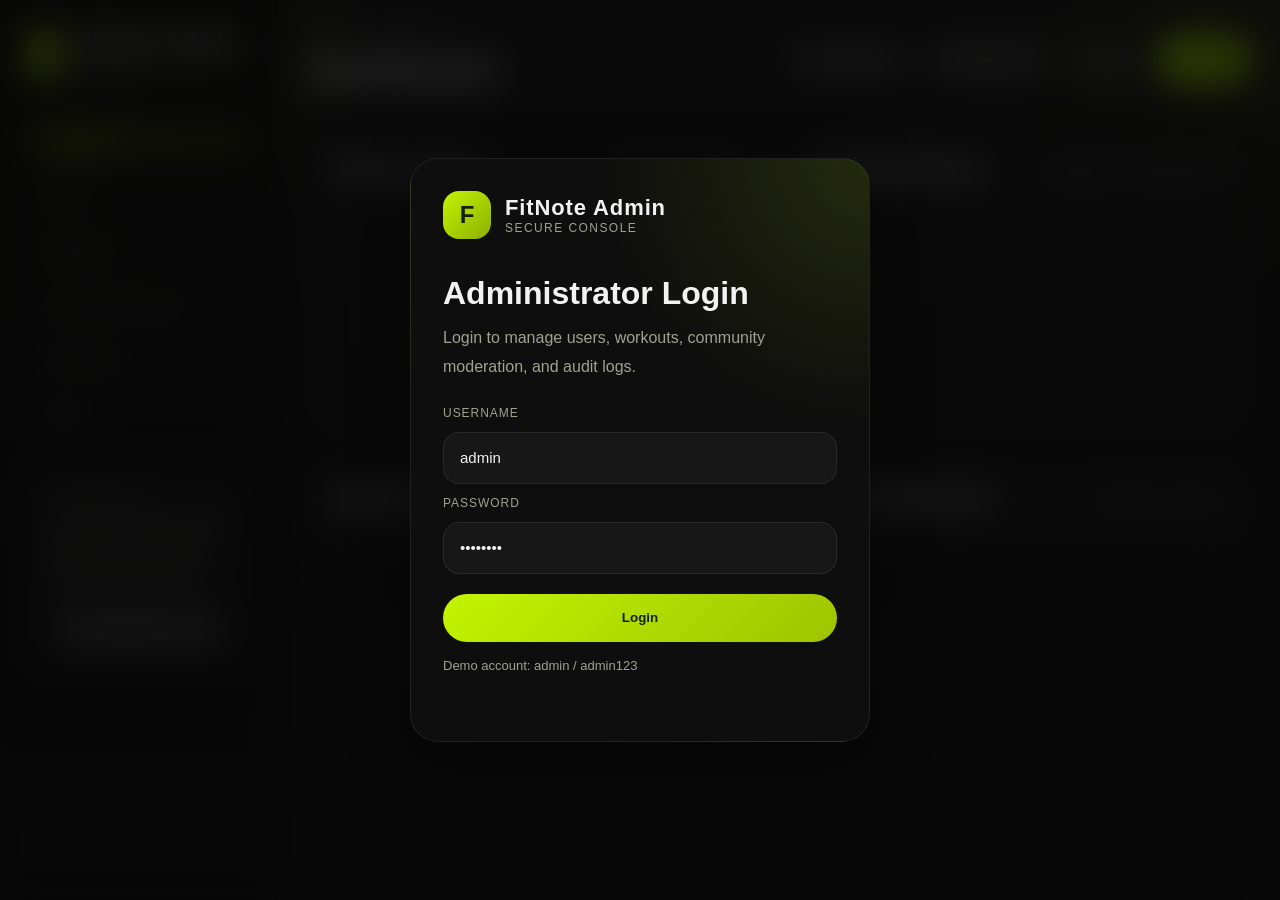
<file: backend/src/main/resources/static/admin/index.html>
<!DOCTYPE html>
<html lang="zh-CN">
<head>
  <meta charset="UTF-8">
  <meta name="viewport" content="width=device-width, initial-scale=1.0">
  <title>FitNote Admin Console</title>
  <link rel="stylesheet" href="./styles.css">
</head>
<body>
  <div class="auth-mask" id="authMask">
    <div class="auth-card">
      <div class="brand auth-brand">
        <div class="brand-mark">F</div>
        <div>
          <div class="brand-title">FitNote Admin</div>
          <div class="brand-subtitle">Secure Console</div>
        </div>
      </div>
      <div class="auth-title">Administrator Login</div>
      <p class="auth-copy">Login to manage users, workouts, community moderation, and audit logs.</p>
      <form class="auth-form" id="loginForm">
        <label class="field-label" for="usernameInput">Username</label>
        <input id="usernameInput" class="auth-input" type="text" value="admin" autocomplete="username" placeholder="Enter admin username">
        <label class="field-label" for="passwordInput">Password</label>
        <input id="passwordInput" class="auth-input" type="password" value="admin123" autocomplete="current-password" placeholder="Enter admin password">
        <button class="login-btn" id="loginBtn" type="submit">Login</button>
      </form>
      <div class="auth-hint">Demo account: admin / admin123</div>
      <div class="auth-message" id="authMessage"></div>
    </div>
  </div>

  <div class="shell">
    <aside class="sidebar">
      <div class="brand">
        <div class="brand-mark">F</div>
        <div>
          <div class="brand-title">FitNote Admin</div>
          <div class="brand-subtitle">Graduation Project Console</div>
        </div>
      </div>

      <nav class="nav">
        <button class="nav-item active" data-view="dashboard">Dashboard</button>
        <button class="nav-item" data-view="users">Users</button>
        <button class="nav-item" data-view="workouts">Workouts</button>
        <button class="nav-item" data-view="posts">Community Review</button>
        <button class="nav-item" data-view="logs">Audit Logs</button>
        <button class="nav-item" data-view="plans">Plans</button>
      </nav>

      <div class="sidebar-card">
        <div class="sidebar-label">System Note</div>
        <p>This console supports RBAC login, moderation actions, and full audit traceability.</p>
        <a class="ghost-link sidebar-link" href="/admin/big-screen">Open Data Screen</a>
      </div>
    </aside>

    <main class="main">
      <header class="topbar">
        <div>
          <div class="eyebrow">Admin Management</div>
          <h1 id="pageTitle">Dashboard</h1>
        </div>
        <div class="topbar-actions">
          <div class="admin-chip" id="adminChip">Not Logged In</div>
          <a class="ghost-link" href="/admin/big-screen">Data Screen</a>
          <button class="ghost-btn" id="logoutBtn">Logout</button>
          <button class="refresh-btn" id="refreshBtn">Refresh</button>
        </div>
      </header>

      <section class="view active" id="dashboardView">
        <div class="metrics-grid" id="summaryCards"></div>

        <div class="content-grid">
          <section class="panel">
            <div class="panel-head">
              <h2>7-Day Activity</h2>
              <span>Workout Trend</span>
            </div>
            <div class="trend-bars" id="weeklyTrend"></div>
          </section>

          <section class="panel">
            <div class="panel-head">
              <h2>Pending Review</h2>
              <span>Community Moderation</span>
            </div>
            <div class="audit-queue" id="auditQueue"></div>
          </section>
        </div>

        <div class="content-grid">
          <section class="panel">
            <div class="panel-head">
              <h2>Latest Users</h2>
              <span>User Growth</span>
            </div>
            <div id="recentUsers"></div>
          </section>

          <section class="panel">
            <div class="panel-head">
              <h2>Recent Workouts</h2>
              <span>Workout Events</span>
            </div>
            <div id="recentWorkouts"></div>
          </section>
        </div>
      </section>

      <section class="view" id="usersView">
        <div class="panel">
          <div class="panel-head">
            <h2>User List</h2>
            <span>Level / Goal / Activity</span>
          </div>
          <div class="table-shell">
            <table>
              <thead>
                <tr>
                  <th>ID</th>
                  <th>Nickname</th>
                  <th>Level</th>
                  <th>Goal</th>
                  <th>Weight</th>
                  <th>Sessions</th>
                  <th>PR</th>
                  <th>Status</th>
                </tr>
              </thead>
              <tbody id="usersTable"></tbody>
            </table>
          </div>
        </div>
      </section>

      <section class="view" id="workoutsView">
        <div class="panel">
          <div class="panel-head">
            <h2>Workout Records</h2>
            <span>Volume / Calories / Completion</span>
          </div>
          <div class="table-shell">
            <table>
              <thead>
                <tr>
                  <th>ID</th>
                  <th>User</th>
                  <th>Title</th>
                  <th>Date</th>
                  <th>Duration</th>
                  <th>Volume</th>
                  <th>Calories</th>
                  <th>Sets</th>
                  <th>Status</th>
                </tr>
              </thead>
              <tbody id="workoutsTable"></tbody>
            </table>
          </div>
        </div>
      </section>

      <section class="view" id="postsView">
        <div class="panel">
          <div class="panel-head">
            <h2>Community Review</h2>
            <span>Review user-generated content</span>
          </div>
          <div class="post-list" id="postsList"></div>
        </div>
      </section>

      <section class="view" id="logsView">
        <div class="panel">
          <div class="panel-head">
            <h2>Audit Logs</h2>
            <span>Operator trace and status transitions</span>
          </div>
          <div class="log-filters">
            <select id="logsStatusFilter">
              <option value="">All Status</option>
              <option value="APPROVED">APPROVED</option>
              <option value="REJECTED">REJECTED</option>
              <option value="PENDING">PENDING</option>
            </select>
            <select id="logsTypeFilter">
              <option value="">All Target Types</option>
              <option value="COMMUNITY_POST">COMMUNITY_POST</option>
            </select>
            <input id="logsDaysFilter" type="number" min="1" value="30" placeholder="Days">
            <button class="refresh-btn filter-btn" id="logsApplyBtn">Apply</button>
          </div>
          <div class="table-shell">
            <table>
              <thead>
                <tr>
                  <th>ID</th>
                  <th>Type</th>
                  <th>Target ID</th>
                  <th>From</th>
                  <th>To</th>
                  <th>Reason</th>
                  <th>Operator</th>
                  <th>Snapshot</th>
                  <th>Time</th>
                </tr>
              </thead>
              <tbody id="logsTable"></tbody>
            </table>
          </div>
        </div>
      </section>

      <section class="view" id="plansView">
        <div class="panel">
          <div class="panel-head">
            <h2>Training Plans</h2>
            <span>System and custom plans</span>
          </div>
          <div class="table-shell">
            <table>
              <thead>
                <tr>
                  <th>ID</th>
                  <th>Title</th>
                  <th>Target</th>
                  <th>Difficulty</th>
                  <th>Duration</th>
                  <th>Frequency</th>
                  <th>Type</th>
                  <th>Summary</th>
                </tr>
              </thead>
              <tbody id="plansTable"></tbody>
            </table>
          </div>
        </div>
      </section>
    </main>
  </div>

  <script src="./app.js"></script>
</body>
</html>
</file>
<file: backend/src/main/resources/static/admin/styles.css>
:root {
  --bg: #111111;
  --panel: rgba(24, 24, 24, 0.86);
  --panel-2: rgba(31, 31, 31, 0.92);
  --text: #f2f2f2;
  --muted: #9ea391;
  --line: rgba(255, 255, 255, 0.08);
  --primary: #c3f400;
  --primary-dark: #161e00;
  --danger: #ff7b7b;
  --pending: #ffd56a;
  --success: #77e38b;
  --shadow: 0 20px 60px rgba(0, 0, 0, 0.35);
}

* {
  box-sizing: border-box;
}

body {
  margin: 0;
  min-height: 100vh;
  color: var(--text);
  font-family: "PingFang SC", "Microsoft YaHei", sans-serif;
  background:
    radial-gradient(circle at top left, rgba(195, 244, 0, 0.16), transparent 24%),
    radial-gradient(circle at top right, rgba(195, 244, 0, 0.08), transparent 18%),
    linear-gradient(180deg, #171717 0%, #101010 100%);
}

.shell {
  display: grid;
  grid-template-columns: 280px 1fr;
  min-height: 100vh;
}

.auth-mask {
  position: fixed;
  inset: 0;
  z-index: 20;
  display: grid;
  place-items: center;
  padding: 24px;
  background: rgba(6, 6, 6, 0.74);
  backdrop-filter: blur(18px);
}

.auth-card {
  width: min(460px, 100%);
  padding: 32px;
  border: 1px solid var(--line);
  border-radius: 28px;
  background:
    radial-gradient(circle at top right, rgba(195, 244, 0, 0.12), transparent 36%),
    rgba(15, 15, 15, 0.96);
  box-shadow: var(--shadow);
}

.auth-brand {
  margin-bottom: 26px;
}

.auth-title {
  font-size: 32px;
  font-weight: 900;
}

.auth-copy {
  margin: 12px 0 0;
  color: var(--muted);
  line-height: 1.8;
}

.auth-form {
  margin-top: 24px;
  display: grid;
  gap: 12px;
}

.field-label {
  font-size: 12px;
  color: var(--muted);
  letter-spacing: 0.08em;
  text-transform: uppercase;
}

.auth-input {
  width: 100%;
  height: 52px;
  padding: 0 16px;
  border: 1px solid rgba(255, 255, 255, 0.08);
  border-radius: 16px;
  outline: none;
  background: rgba(255, 255, 255, 0.04);
  color: var(--text);
  font-size: 15px;
}

.auth-input:focus {
  border-color: rgba(195, 244, 0, 0.45);
  box-shadow: 0 0 0 4px rgba(195, 244, 0, 0.08);
}

.login-btn,
.ghost-btn,
.ghost-link {
  height: 48px;
  border: 0;
  border-radius: 999px;
  font-weight: 800;
  transition: 0.2s ease;
}

.ghost-btn,
.ghost-link {
  cursor: pointer;
}

.login-btn {
  margin-top: 8px;
  background: linear-gradient(135deg, var(--primary), #9ec400);
  color: var(--primary-dark);
}

.auth-hint,
.auth-message {
  margin-top: 16px;
  font-size: 13px;
}

.auth-hint {
  color: var(--muted);
}

.auth-message {
  min-height: 20px;
  color: var(--danger);
}

.sidebar {
  padding: 28px;
  border-right: 1px solid var(--line);
  background: rgba(12, 12, 12, 0.88);
  backdrop-filter: blur(18px);
}

.brand {
  display: flex;
  align-items: center;
  gap: 14px;
  margin-bottom: 36px;
}

.brand-mark {
  width: 48px;
  height: 48px;
  border-radius: 16px;
  display: grid;
  place-items: center;
  background: linear-gradient(135deg, var(--primary), #8eaf00);
  color: var(--primary-dark);
  font-size: 24px;
  font-weight: 900;
}

.brand-title {
  font-size: 22px;
  font-weight: 900;
  letter-spacing: 0.04em;
}

.brand-subtitle,
.sidebar-label,
.eyebrow,
.panel-head span {
  color: var(--muted);
  font-size: 12px;
  letter-spacing: 0.12em;
  text-transform: uppercase;
}

.nav {
  display: grid;
  gap: 10px;
}

.nav-item,
.refresh-btn,
.audit-btn {
  border: 0;
  cursor: pointer;
  transition: 0.2s ease;
}

.nav-item {
  padding: 14px 16px;
  border-radius: 16px;
  background: transparent;
  color: var(--muted);
  text-align: left;
  font-size: 15px;
  font-weight: 700;
}

.nav-item.active,
.nav-item:hover {
  background: rgba(195, 244, 0, 0.12);
  color: var(--primary);
}

.sidebar-card,
.panel,
.metric-card,
.queue-card,
.mini-list-item,
.post-card {
  border: 1px solid var(--line);
  border-radius: 24px;
  background: var(--panel);
  box-shadow: var(--shadow);
}

.sidebar-card {
  margin-top: 30px;
  padding: 18px;
}

.sidebar-card p {
  margin: 12px 0 0;
  color: var(--muted);
  line-height: 1.8;
  font-size: 14px;
}

.main {
  padding: 28px;
}

.topbar {
  display: flex;
  align-items: center;
  justify-content: space-between;
  margin-bottom: 24px;
}

.topbar-actions {
  display: flex;
  align-items: center;
  gap: 12px;
}

.topbar h1 {
  margin: 8px 0 0;
  font-size: 36px;
}

.admin-chip {
  display: inline-flex;
  align-items: center;
  height: 44px;
  padding: 0 16px;
  border-radius: 999px;
  border: 1px solid var(--line);
  background: rgba(255, 255, 255, 0.04);
  color: var(--text);
  font-size: 14px;
  font-weight: 700;
}

.refresh-btn {
  height: 48px;
  padding: 0 22px;
  border-radius: 999px;
  background: linear-gradient(135deg, var(--primary), #9ec400);
  color: var(--primary-dark);
  font-weight: 800;
}

.ghost-btn {
  padding: 0 18px;
  background: rgba(255, 255, 255, 0.06);
  color: var(--text);
}

.ghost-link {
  display: inline-flex;
  align-items: center;
  justify-content: center;
  padding: 0 18px;
  background: rgba(255, 255, 255, 0.06);
  color: var(--text);
  text-decoration: none;
}

.ghost-btn:hover,
.ghost-link:hover,
.login-btn:hover {
  transform: translateY(-1px);
}

.sidebar-link {
  width: 100%;
  margin-top: 16px;
}

.view {
  display: none;
}

.view.active {
  display: block;
}

.metrics-grid,
.content-grid {
  display: grid;
  gap: 18px;
}

.metrics-grid {
  grid-template-columns: repeat(4, minmax(0, 1fr));
}

.content-grid {
  grid-template-columns: repeat(2, minmax(0, 1fr));
  margin-top: 18px;
}

.metric-card {
  padding: 22px;
  background:
    radial-gradient(circle at top right, rgba(195, 244, 0, 0.14), transparent 40%),
    var(--panel-2);
}

.metric-label {
  color: var(--muted);
  font-size: 13px;
}

.metric-value {
  margin-top: 12px;
  font-size: 34px;
  font-weight: 900;
}

.panel {
  padding: 22px;
}

.panel-head {
  display: flex;
  align-items: baseline;
  justify-content: space-between;
  margin-bottom: 18px;
}

.panel-head h2 {
  margin: 0;
  font-size: 22px;
}

.trend-bars {
  display: flex;
  align-items: end;
  gap: 14px;
  min-height: 220px;
  padding-top: 18px;
}

.trend-bar-col {
  flex: 1;
  display: flex;
  flex-direction: column;
  justify-content: end;
  gap: 10px;
}

.trend-bar {
  border-radius: 14px 14px 4px 4px;
  background: linear-gradient(180deg, var(--primary), #728d00);
  box-shadow: 0 0 24px rgba(195, 244, 0, 0.18);
}

.trend-tag {
  color: var(--muted);
  font-size: 12px;
  text-align: center;
}

.audit-queue,
.post-list,
.mini-list {
  display: grid;
  gap: 14px;
}

.queue-card,
.mini-list-item,
.post-card {
  padding: 16px;
  background: var(--panel-2);
}

.queue-head,
.post-head {
  display: flex;
  align-items: center;
  justify-content: space-between;
  gap: 12px;
}

.queue-title,
.post-author {
  font-weight: 800;
}

.queue-content,
.post-content {
  margin-top: 10px;
  color: var(--muted);
  line-height: 1.7;
  font-size: 14px;
}

.status {
  display: inline-flex;
  align-items: center;
  justify-content: center;
  min-width: 84px;
  height: 30px;
  padding: 0 12px;
  border-radius: 999px;
  font-size: 12px;
  font-weight: 800;
}

.status.pending {
  background: rgba(255, 213, 106, 0.15);
  color: var(--pending);
}

.status.approved {
  background: rgba(119, 227, 139, 0.14);
  color: var(--success);
}

.status.rejected {
  background: rgba(255, 123, 123, 0.14);
  color: var(--danger);
}

.table-shell {
  overflow: auto;
}

table {
  width: 100%;
  border-collapse: collapse;
}

th,
td {
  padding: 14px 10px;
  text-align: left;
  border-bottom: 1px solid var(--line);
  font-size: 14px;
}

th {
  color: var(--muted);
  font-size: 12px;
  text-transform: uppercase;
  letter-spacing: 0.08em;
}

.audit-actions {
  display: flex;
  gap: 10px;
  margin-top: 16px;
}

.log-filters {
  display: flex;
  align-items: center;
  gap: 12px;
  margin-bottom: 14px;
  flex-wrap: wrap;
}

.log-filters select,
.log-filters input {
  height: 40px;
  padding: 0 12px;
  border-radius: 10px;
  border: 1px solid var(--line);
  background: rgba(255, 255, 255, 0.05);
  color: var(--text);
}

.filter-btn {
  height: 40px;
  padding: 0 16px;
  font-size: 13px;
}

.audit-btn {
  height: 38px;
  padding: 0 16px;
  border-radius: 999px;
  font-size: 13px;
  font-weight: 800;
}

.audit-btn.approve {
  background: rgba(119, 227, 139, 0.16);
  color: var(--success);
}

.audit-btn.reject {
  background: rgba(255, 123, 123, 0.14);
  color: var(--danger);
}

.tag {
  display: inline-flex;
  align-items: center;
  justify-content: center;
  height: 26px;
  padding: 0 12px;
  border-radius: 999px;
  background: rgba(195, 244, 0, 0.12);
  color: var(--primary);
  font-size: 12px;
  font-weight: 800;
}

@media (max-width: 1200px) {
  .metrics-grid {
    grid-template-columns: repeat(2, minmax(0, 1fr));
  }

  .content-grid {
    grid-template-columns: 1fr;
  }
}

@media (max-width: 900px) {
  .shell {
    grid-template-columns: 1fr;
  }

  .sidebar {
    border-right: 0;
    border-bottom: 1px solid var(--line);
  }

  .main {
    padding: 20px;
  }

  .topbar {
    flex-direction: column;
    align-items: flex-start;
    gap: 16px;
  }

  .topbar-actions {
    width: 100%;
    flex-wrap: wrap;
  }
}
</file>
